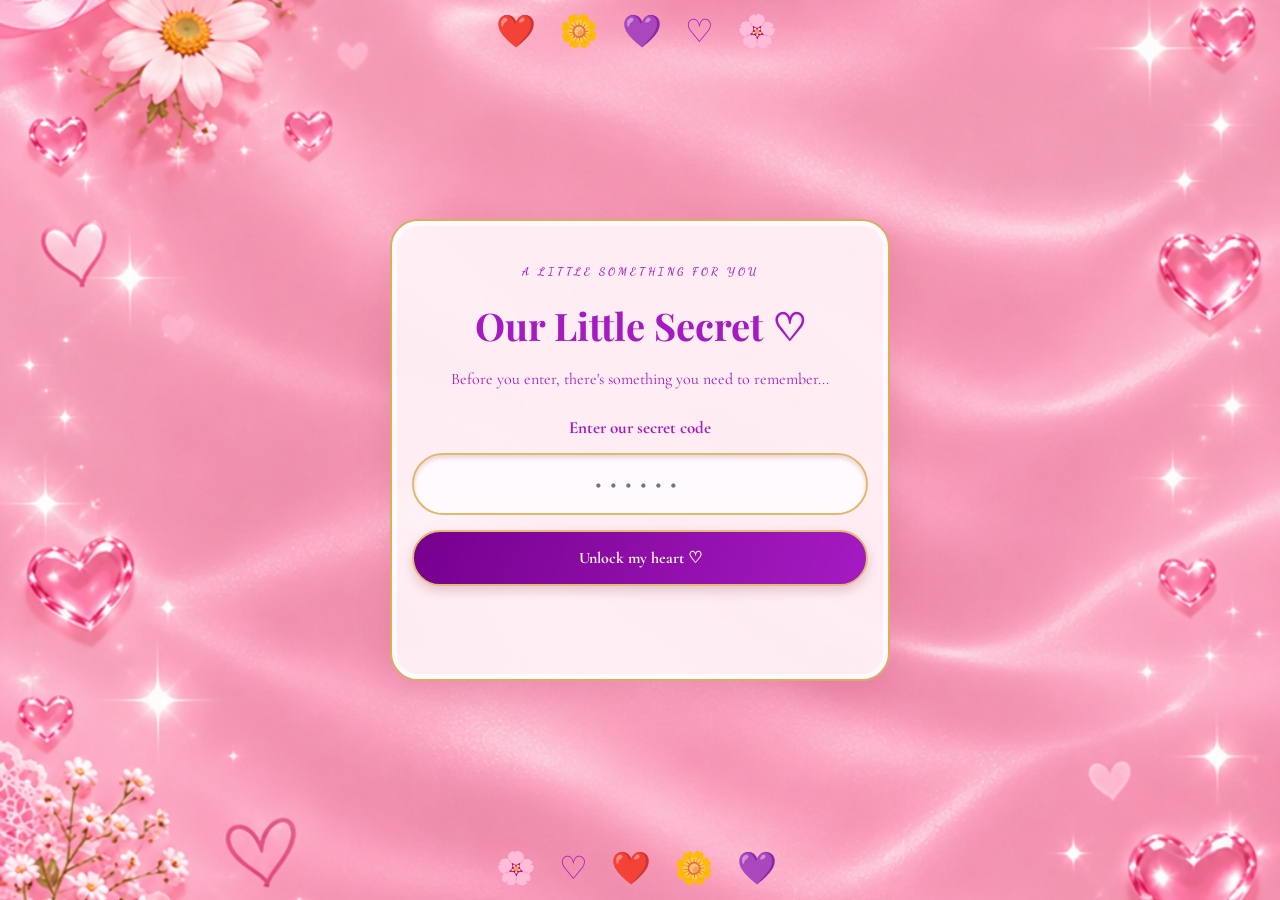
<file: index.html>
<!DOCTYPE html>
<html lang="en">
<head>
    <meta charset="UTF-8">
    <meta name="viewport" content="width=device-width, initial-scale=1.0">
    <title>Our Little Secret</title>
    <link rel="stylesheet" href="stylee.css">
    <link href="https://fonts.googleapis.com/css2?family=Allura&family=Cormorant+Garamond:ital,wght@0,400;0,500;1,400&family=Dancing+Script:wght@400;500;600&family=Playfair+Display:ital,wght@0,400;0,500;1,400&family=Great+Vibes&display=swap" rel="stylesheet">
    
    <link rel="preconnect" href="https://fonts.googleapis.com">
    <link rel="preconnect" href="https://fonts.gstatic.com" crossorigin>
    <link href="https://fonts.googleapis.com/css2?family=Instrument+Serif:ital@0;1&display=swap" rel="stylesheet">
</head>
<body>

    <main class="pin-container">
        <p class="eyebrow">A LITTLE SOMETHING FOR YOU</p>

        <h1>Our Little Secret ♡</h1>

        <p class="message">
            Before you enter, there's something
            you need to remember...
        </p>

        <form id="pin-form">
            <label for="pin">Enter our secret code</label>

            <input
                type="password"
                id="pin"
                inputmode="numeric"
                pattern="[0-9]*"
                maxlength="6"
                placeholder="••••••"
                required
            >

            <button type="submit">Unlock my heart ♡</button>

            <p id="feedback" aria-live="polite"></p>
        </form>

    </main>

    <script>
    const pinForm = document.getElementById("pin-form");
    const pinInput = document.getElementById("pin");
    const feedback = document.getElementById("feedback");

    pinForm.addEventListener("submit", function(event) {
        event.preventDefault();

        const enteredPIN = pinInput.value;

        if (enteredPIN === "146437") {
            window.location.href = "home.html";
        } else {
            feedback.textContent = "Not quite, my dear. Try again. 💌";
            pinInput.value = "";
            pinInput.focus();
        }
    });
    </script>

</body>
</html>
</file>
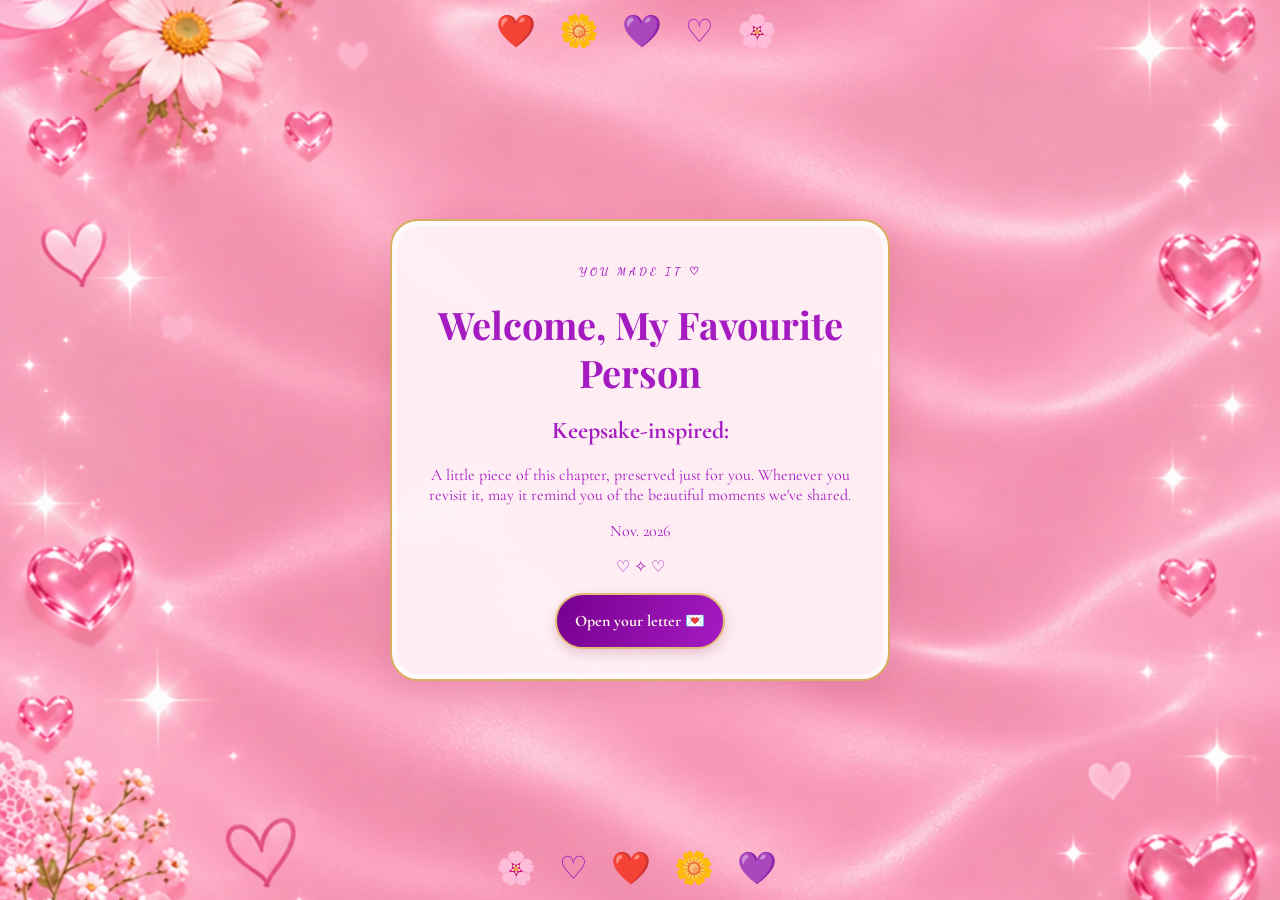
<file: home.html>
<!DOCTYPE html>
<html lang="en">
<head>
    <meta charset="UTF-8">
    <meta name="viewport" content="width=device-width, initial-scale=1.0">

    <title>A Little Place for You ♡</title>
    <link rel="stylesheet" href="stylee.css">
    
    <link href="https://fonts.googleapis.com/css2?family=Allura&family=Cormorant+Garamond:ital,wght@0,400;0,500;1,400&family=Dancing+Script:wght@400;500;600&family=Playfair+Display:ital,wght@0,400;0,500;1,400&family=Great+Vibes&display=swap" rel="stylesheet">
    
    <link rel="preconnect" href="https://fonts.googleapis.com">
    <link rel="preconnect" href="https://fonts.gstatic.com" crossorigin>

    <link href="https://fonts.googleapis.com/css2?family=Instrument+Serif:ital@0;1&display=swap" rel="stylesheet">
</head>
<body>

    <main class="pin-container">
        <p class="eyebrow">YOU MADE IT ♡</p>

        <h1>Welcome, My Favourite Person</h1>
      
        <h2>Keepsake-inspired:</h2>
        <p class="message">
          A little piece of this chapter, preserved just for you.
          Whenever you revisit it, may it remind you of the beautiful moments we've shared.
        </p>  
        <time datetime="2026-11">Nov. 2026</time>
        <p>♡ ✧ ♡</p>

        <button onclick="window.location.href='letter.html'">
            Open your letter 💌
        </button>
    </main>

</body>
</html>
</file>
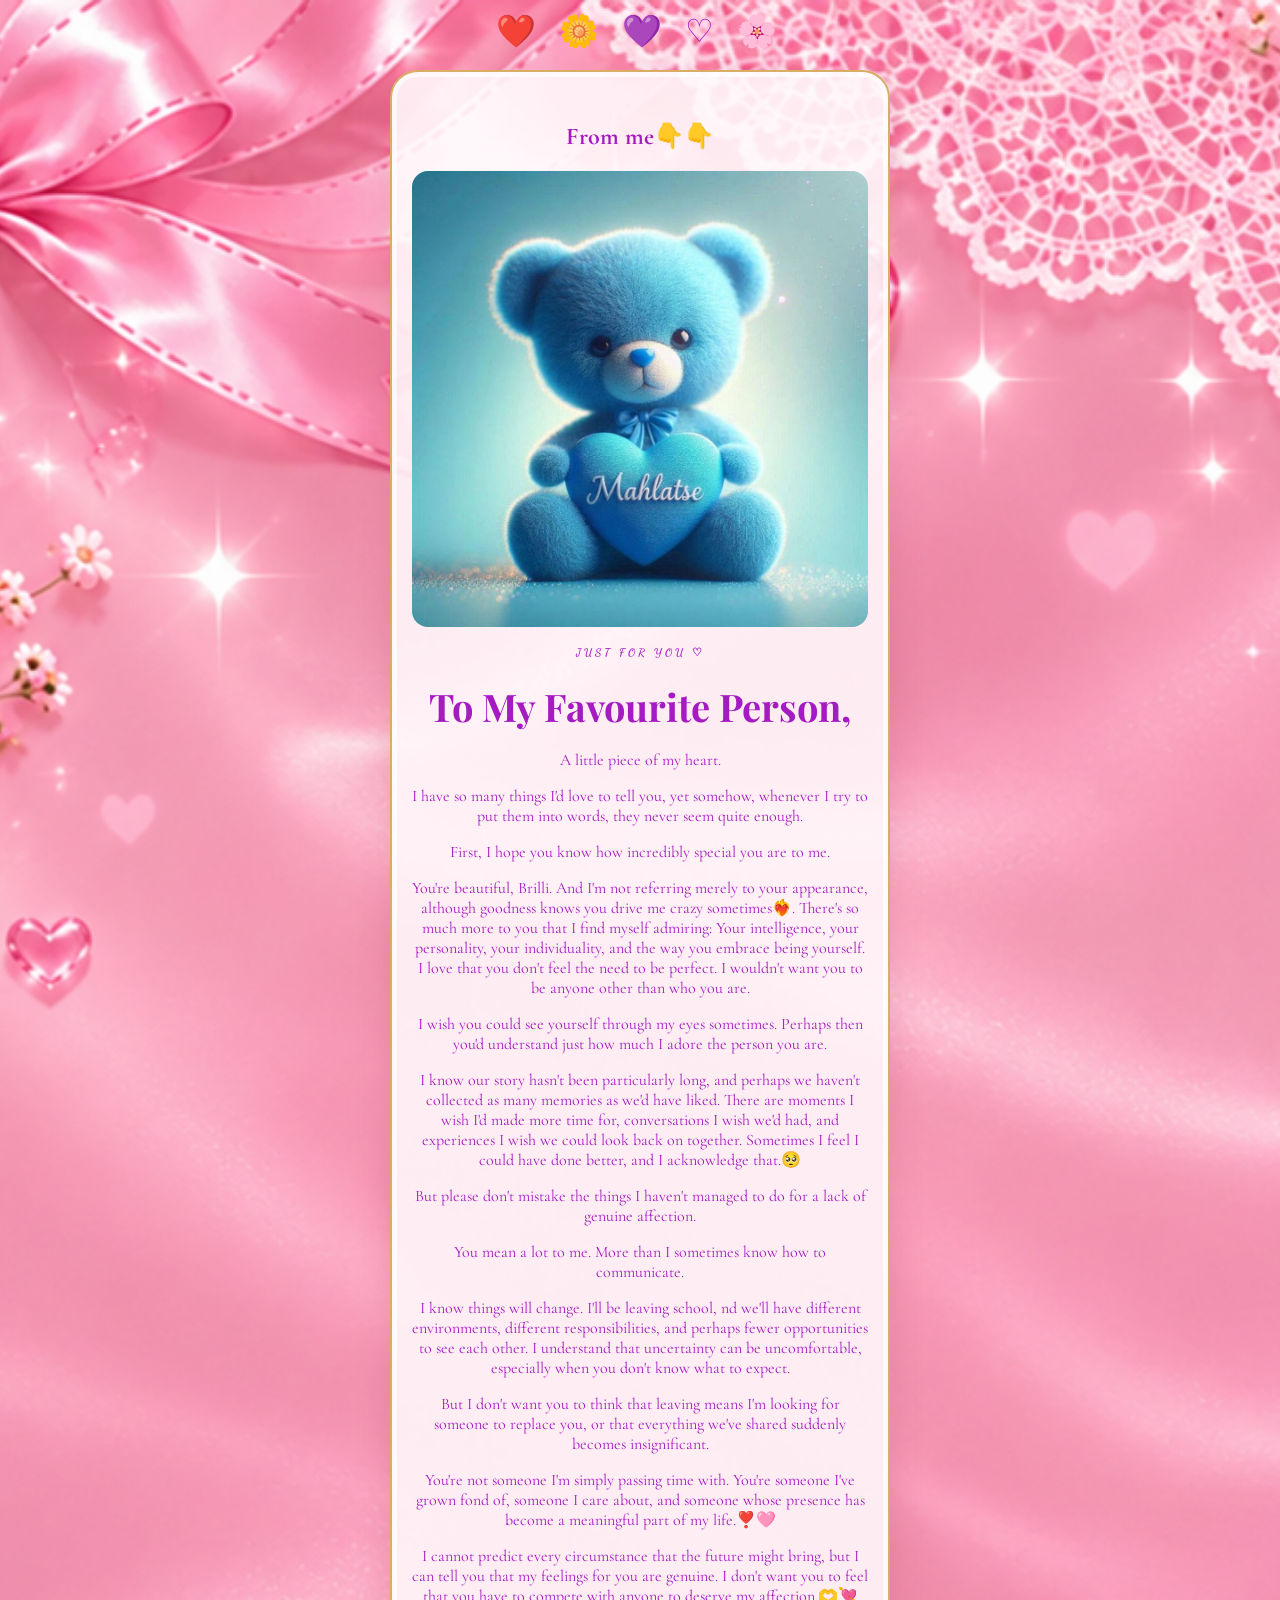
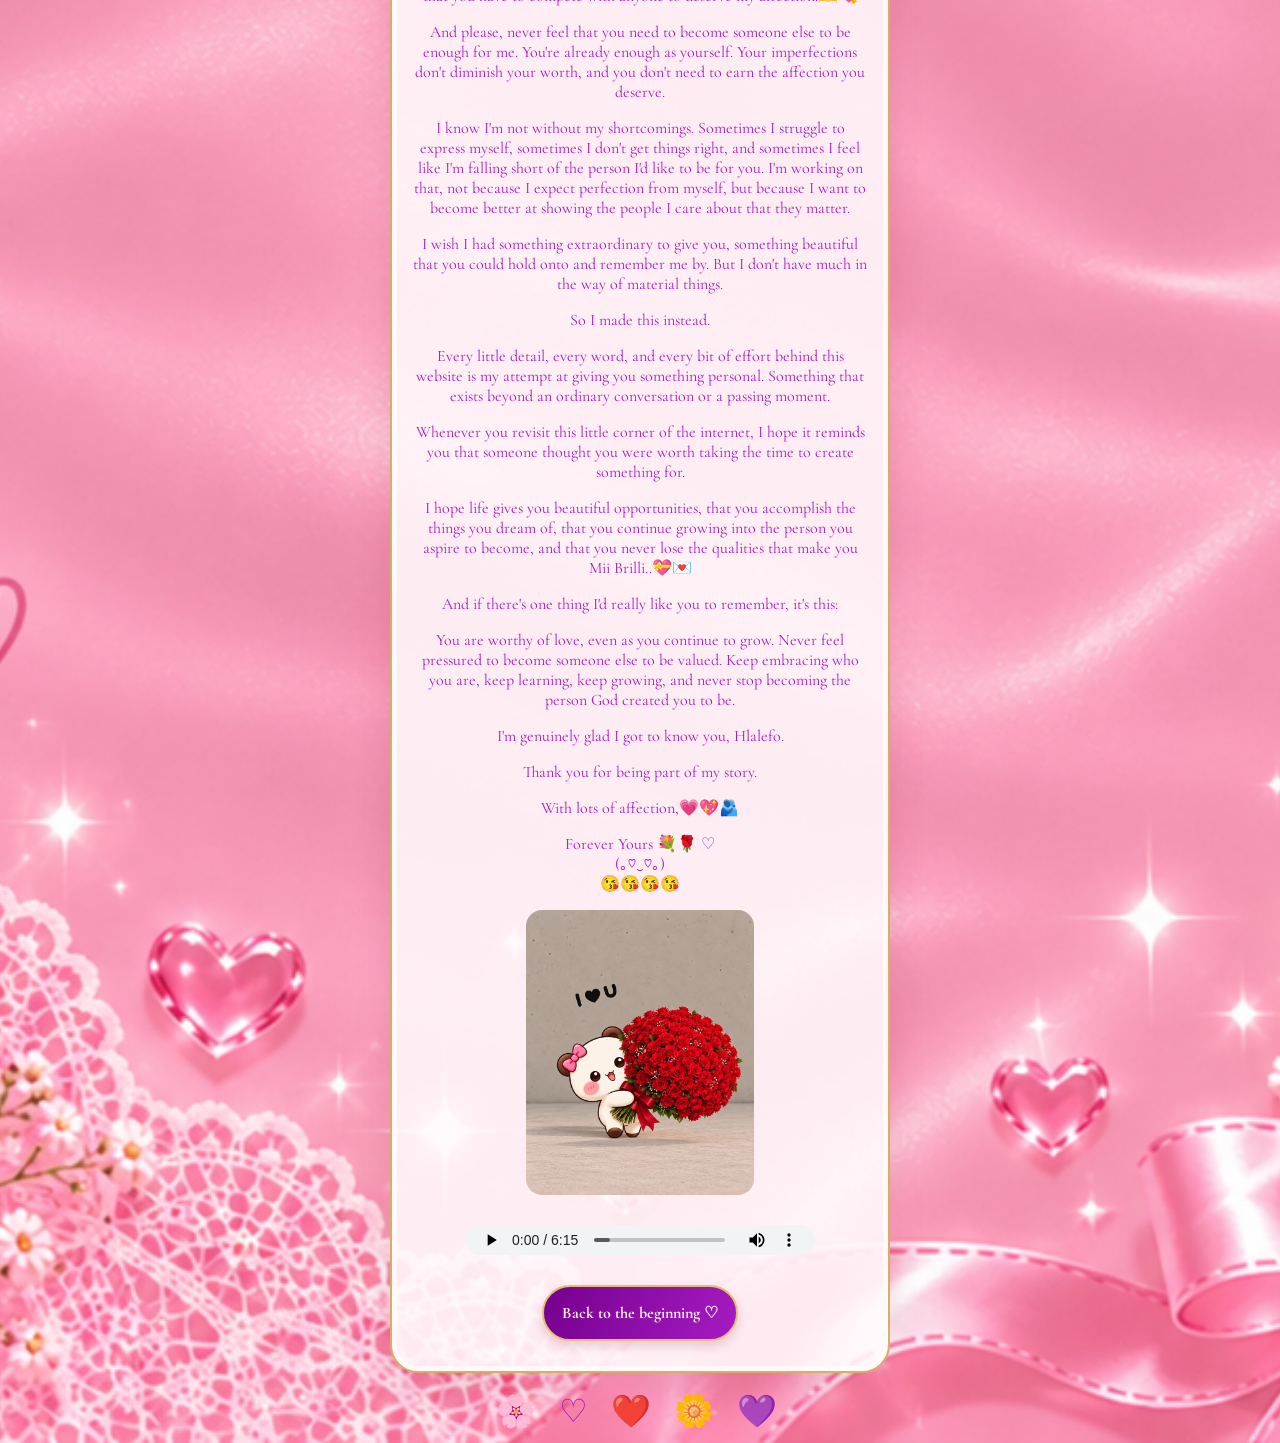
<file: letter.html>
<!DOCTYPE html>
<html lang="en">
<head>
    <meta charset="UTF-8">
    <meta name="viewport" content="width=device-width, initial-scale=1.0">

    <title>A Letter for You ♡</title>

    <link rel="stylesheet" href="stylee.css">
    <link href="https://fonts.googleapis.com/css2?family=Allura&family=Cormorant+Garamond:ital,wght@0,400;0,500;1,400&family=Dancing+Script:wght@400;500;600&family=Playfair+Display:ital,wght@0,400;0,500;1,400&family=Great+Vibes&display=swap" rel="stylesheet">
    
    <link rel="preconnect" href="https://fonts.googleapis.com">
    <link rel="preconnect" href="https://fonts.gstatic.com" crossorigin>

    <link href="https://fonts.googleapis.com/css2?family=Instrument+Serif:ital@0;1&display=swap" rel="stylesheet">
</head>
<body>

    <main class="pin-container">
        <h2 class="frm">From me👇👇</h2>
        <img class="pic" src="img.jpg" alt="A teddy bear holding a heart">
        <p class="eyebrow">JUST FOR YOU ♡</p>

        <h1>To My Favourite Person,</h1>
    <!--==========
    Paragraphs
    ===========-->
        <p class="message">
           A little piece of my heart.
        </p>

        <p class="message">
            I have so many things I'd love to tell you, yet somehow, whenever I try to put them into words, they never seem quite enough.
        </p>

        <p class="message">
          First, I hope you know how incredibly special you are to me.
        </p>
        
        <p class="message">
          You're beautiful, Brilli. And I'm not referring merely to your appearance, although goodness knows you drive me crazy sometimes❤️‍🔥. There's so much more to you that I find myself admiring: Your intelligence, your personality, your individuality, and the way you embrace being yourself. I love that you don't feel the need to be perfect. I wouldn't want you to be anyone other than who you are.
        </p>
          
        <p class="message">
          I wish you could see yourself through my eyes sometimes. Perhaps then you'd understand just how much I adore the person you are.

        </p>
        
        <p class="message">
          I know our story hasn't been particularly long, and perhaps we haven't collected as many memories as we'd have liked. There are moments I wish I'd made more time for, conversations I wish we'd had, and experiences I wish we could look back on together. Sometimes I feel I could have done better, and I acknowledge that.🥺
        </p>
        <p class="message">
          But please don't mistake the things I haven't managed to do for a lack of genuine affection.
        </p>

        <p class="message">
          You mean a lot to me. More than I sometimes know how to communicate.
        </p>
        
        <p class="message">
          I know things will change. I'll be leaving school, nd we'll have different environments, different responsibilities, and perhaps fewer opportunities to see each other. I understand that uncertainty can be uncomfortable, especially when you don't know what to expect.
        </p>
        
        <p class="message">
          But I don't want you to think that leaving means I'm looking for someone to replace you, or that everything we've shared suddenly becomes insignificant.
        </p>
        
        <p class="message">
          You're not someone I'm simply passing time with. You're someone I've grown fond of, someone I care about, and someone whose presence has become a meaningful part of my life.❣️🩷

        </p>
        
        <p class="message">
          I cannot predict every circumstance that the future might bring, but I can tell you that my feelings for you are genuine. I don't want you to feel that you have to compete with anyone to deserve my affection.🫶💘
        </p> 
        
        <p class="message">
          And please, never feel that you need to become someone else to be enough for me. You're already enough as yourself. Your imperfections don't diminish your worth, and you don't need to earn the affection you deserve.

        </p>
        
        <p class="message">
          I know I'm not without my shortcomings. Sometimes I struggle to express myself, sometimes I don't get things right, and sometimes I feel like I'm falling short of the person I'd like to be for you. I'm working on that, not because I expect perfection from myself, but because I want to become better at showing the people I care about that they matter.

        </p>
        
        <p class="message">
          I wish I had something extraordinary to give you, something beautiful that you could hold onto and remember me by. But I don't have much in the way of material things.
        </p>
    
        <p class="message">
          So I made this instead.

        </p>
        
        <p class="message">
          Every little detail, every word, and every bit of effort behind this website is my attempt at giving you something personal. Something that exists beyond an ordinary conversation or a passing moment.
        </p>
        
        <p class="message">
          Whenever you revisit this little corner of the internet, I hope it reminds you that someone thought you were worth taking the time to create something for.
        </p>
        
        <p class="message">
          I hope life gives you beautiful opportunities, that you accomplish the things you dream of, that you continue growing into the person you aspire to become, and that you never lose the qualities that make you Mii Brilli..💝💌
        </p>
        
        <p class="message">
          And if there's one thing I'd really like you to remember, it's this:
        </p>
        
        <p class="message">
          You are worthy of love, even as you continue to grow. Never feel pressured to become someone else to be valued. Keep embracing who you are, keep learning, keep growing, and never stop becoming the person God created you to be.
        </p>
        
        <p class="message">
          I'm genuinely glad I got to know you, Hlalefo.

        </p>
        
        <p class="message">
          Thank you for being part of my story.
        </p>
        
        <p class="message">
          With lots of affection,💗💖🫂
        </p>
        
        <p class="message">
          Forever Yours 💐🌹
           ♡
           <br>
           (⁠｡⁠♡⁠‿⁠♡⁠｡⁠)
           <br>
           😘😘😘😘
        </p>
        
        <img class="pic" src="img2.jpg" alt="A cute bear holding a bouquet of red roses">
        
        <audio class="music-player" id="backround-music" loop autoplay controls>
            <source src="aud.mp3" type="audio/mpeg">
        </audio>

        <button onclick="window.location.href='home.html'">
            Back to the beginning ♡
        </button>
        
    </main>

</body>
</html>
</file>
<file: stylee.css>
/* =================================
   OUR LITTLE SECRET ♡
   Romantic pink floral theme
================================= */

/* 1. Global Box Sizing */
* {
    box-sizing: border-box;
}

/* 2. Overall Page & Background */
body {
    margin: 0;
    min-height: 100vh;
    padding: 70px 16px;
    
    display: flex;
    justify-content: center;
    align-items: center;

    font-family: 'Cormorant Garamond', Arial, serif;
    color: #A51BC2;

    background-image: url("./romantic-bg.png") !important;
    background-size: cover;
    background-position: center;
    background-repeat: no-repeat;
    overflow-x: hidden;
    position: relative;
    
}

/* 3. Decorative Hearts and Daisies */
body::before,
body::after {
    position: absolute;
    left: 0;
    width: 100%;
    text-align: center;
    font-size: clamp(19px, 4vw, 32px);
    letter-spacing: 8px;
    pointer-events: none;
    z-index: 0;
    animation: floatFlowers 4s ease-in-out infinite;
}

body::before {
    content: "❤️ 🌼 💜 ♡ 🌸";
    top: 12px;
}

body::after {
    content: "🌸 ♡ ❤️ 🌼 💜";
    bottom: 12px;
    animation-delay: -2s;
}

/* 4. Main Content Card */
.pin-container {
    position: relative;
    z-index: 1;

    width: 90%;
    max-width: 500px;
    flex: 0 1 500px;
    margin:0 auto;
    padding: 30px 20px;
    text-align: center;

    background: rgba(255, 250, 252, 0.88);
    border: 2px solid #d9ad65;
    border-radius: 28px;

    box-shadow:
        0 12px 35px rgba(153, 31, 72, 0.16),
        inset 0 0 0 5px rgba(255, 255, 255, 0.65);

    animation: fadeIn 1.2s ease-out;
}


/* 5. Small Introductory Text */
.eyebrow {
    color: #A51BC2;
    font-size: 11px;
    font-weight: bold;
    letter-spacing: 3px;
    line-height: 1.8;
    font-family: 'Dancing Script', cursive;
}

/* 6. Headings */
h1{
    color: #A51BC2;
    font-size: clamp(28px, 7vw, 38px);
    font-weight: bold;
    line-height: 1.25;
    margin: 20px 0;
    font-family: 'Playfair Display', cursive;
}
    
}

/* 7. Paragraphs */
.message {
    color: #A51BC2;
    font-size: 16px;
    line-height: 1.8;
    letter-spacing: 1px;
    margin: 16px 0;
    font-family: 'Instrument Serif', serif;
    font-weight: bold;
    font-style: italic;
    text-align: left;
}

/* 8. PIN Form Layout */
form {
    display: flex;
    flex-direction: column;
    gap: 15px;
    margin-top: 28px;
}

/* 9. Form Labels */
label {
    font-size: 17px;
    font-weight: bold;
    color: #A51BC2;
}

/* 10. PIN Input Field */
input {
    width: 100%;
    padding: 16px;

    border: 2px solid #e0b96f;
    border-radius: 40px;

    background: #fffafd;
    color: #A51BC2;

    text-align: center;
    font-family: inherit;
    font-size: 22px;
    letter-spacing: 8px;

    outline: none;
    transition: box-shadow 0.3s, border-color 0.3s;
    
    box-shadow: inset 0 3px 4px rgba(125, 0, 37, 0.15);
}

input:focus {
    border-color: #A51BC2;
    box-shadow: 0 0 0 4px rgba(255, 155, 190, 0.25);
}

/* 11. Buttons */
button {
    padding: 16px 18px;

    border: 2px solid #e2bc78;
    border-radius: 40px;

    background: linear-gradient(110deg, #76008E, #A51BC2);
    color: #fff4e9;
    font-family: 'Cormorant Garamond', serif;
    font-size: 16px;
    font-weight: bold;

    cursor: pointer;

    box-shadow: 0 5px 12px rgba(125, 0, 37, 0.18);

    transition:
        transform 0.25s ease,
        box-shadow 0.25s ease;
}

button:hover {
    transform: translateY(-3px);
    box-shadow: 0 9px 18px rgba(125, 0, 37, 0.24);
}

button:active {
    transform: scale(0.98);
}

/* 12. Incorrect PIN Feedback */
#feedback {
    color: #b3214b;
    font-size: 14px;
    line-height: 1.6;
    min-height: 20px;
}

/* 13. Image Styling */
h2 + .pic {
    border-radius: 16px;
    width: 100%;
}
p + .pic{
    border-radius: 16px;
    width: 50%;
}

/* 14. Romantic Music Player */
.music-player {
    display: inline-block;
    width: 80%;
    height: 30px;
    max-width: 350px;
    margin: 25px auto;
    accent-color: #100093;
}

/* 15. Animations */
@keyframes fadeIn {
    from {
        opacity: 0;
        transform: translateY(14px);
    }
    to {
        opacity: 1;
        transform: translateY(0);
    }
}

@keyframes floatFlowers {
    0%, 100% {
        transform: translateY(0);
    }
    50% {
        transform: translateY(-7px);
    }
}

/* 16. Smaller Screens Media Query */
@media (max-width: 400px) {
    .pin-container {
        padding: 28px 18px;
        border-radius: 22px;
    }

    .message {
        font-size: 15px;
    }

    button {
        font-size: 14px;
    }

    body::before,
    body::after {
        letter-spacing: 3px;
    }
}

/* 17. Reduced-Motion Preferences */
@media (prefers-reduced-motion: reduce) {
    *,
    *::before,
    *::after {
        animation: none !important;
        transition: none !important;
    }
}
</file>
